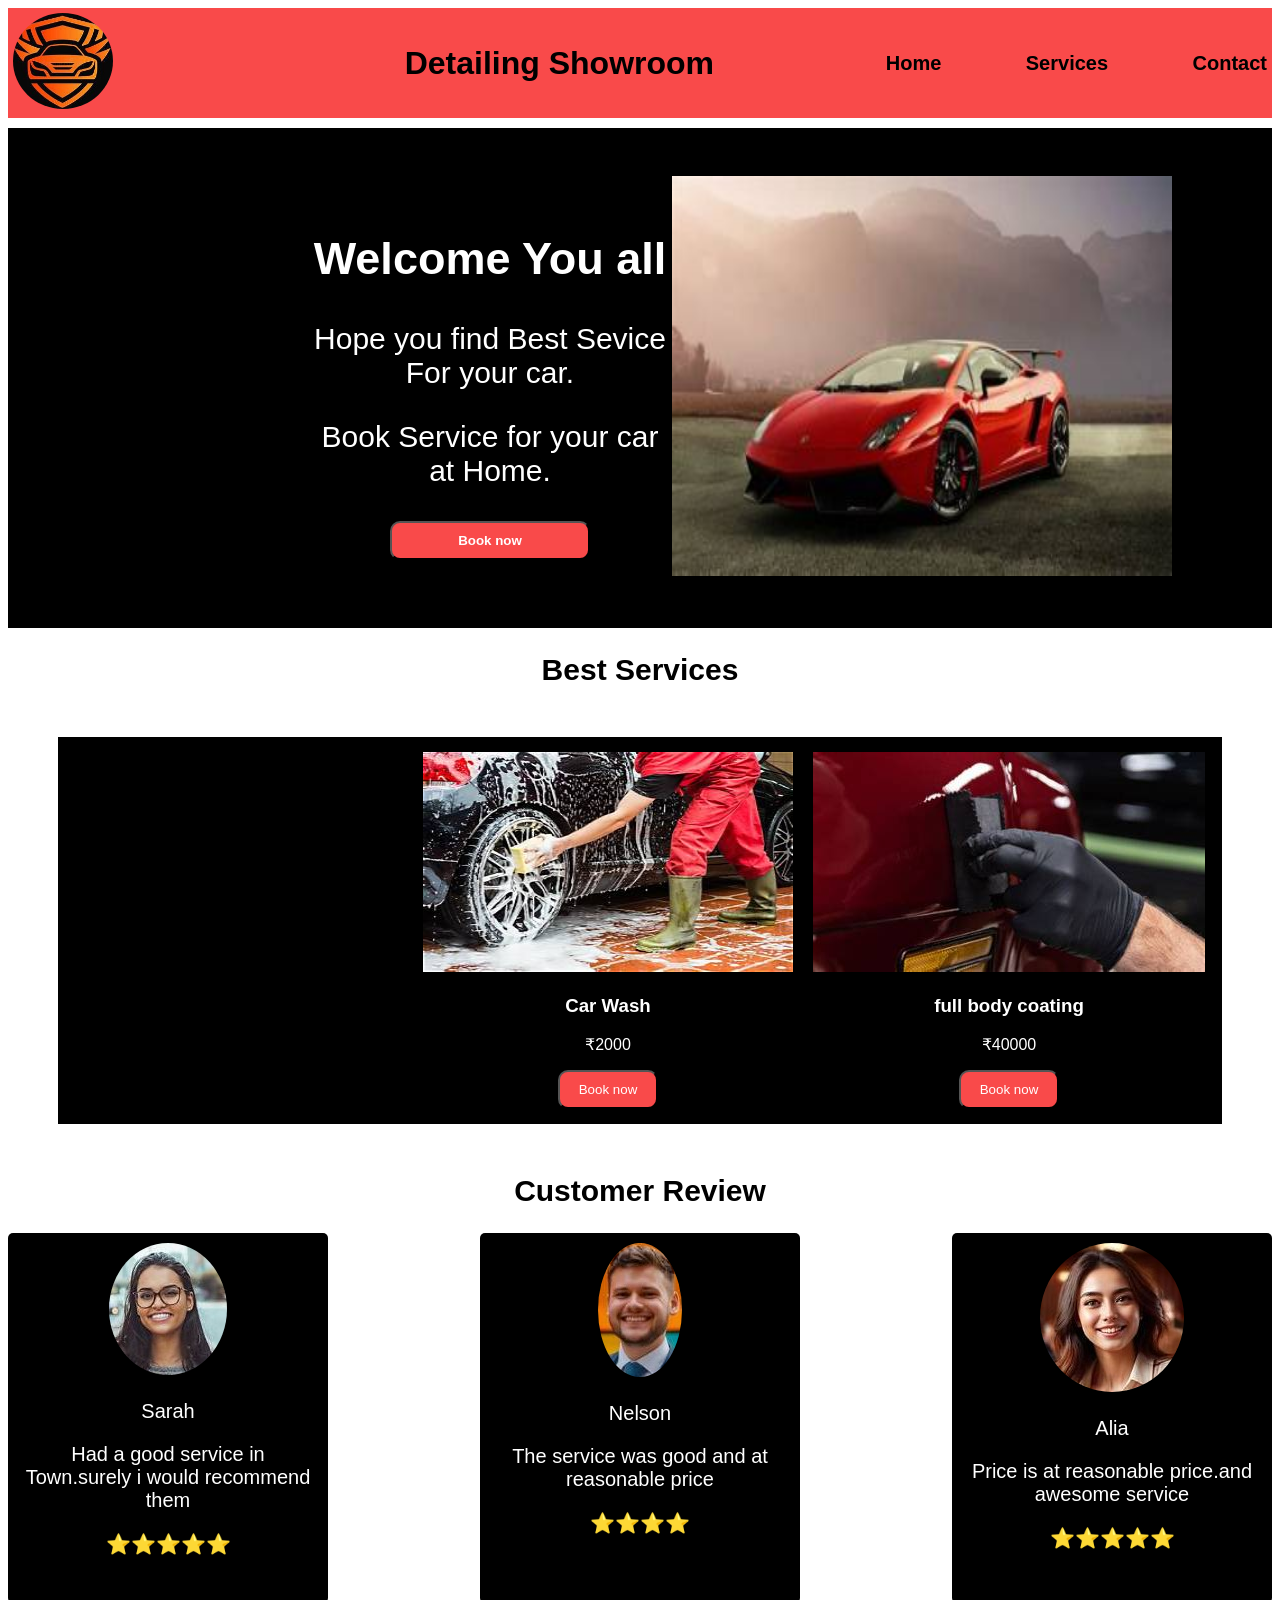
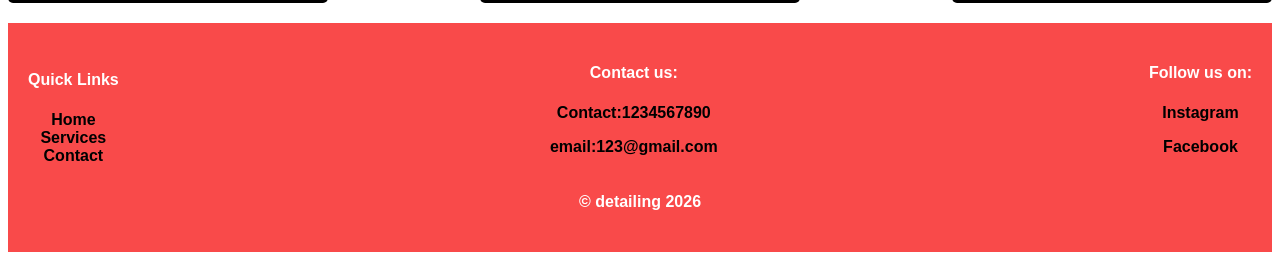
<file: index.html>
<!DOCTYPE html>
<html lang="en">
    <head>
        <meta charset="UTF-8">
        <meta name="viewport" content="width=device-width, initial-scale=1.0">
        <link rel="stylesheet" href="index.css">
    </head>
    <body>
        <title>detailing showroom</title>
        <header>
            <div>
                <img src="images\logo.jpeg" alt="logo" width="100">
            </div>
            <div>
                <h1>Detailing Showroom</h1>
            </div>
            <nav>
                <a href="index.html">Home</a>
                <a href="service.html">Services</a>
                <a href="contact.html">Contact</a>
            </nav>
        </header>
        <section class="banner-section">
            <div class="banner">
                <h1>Welcome You all</h1>
                <p>Hope you find Best Sevice For your car.</p>
                <p>Book Service for your car at Home.</p>
                <a href="home.html"><button>Book now</button></a>
            </div>
            <div class="banner1">
                <img src="images\car.jpeg" alt="carimg" width="500" height="400">
            </div>
        </section>

        <section class="best">
            <h2>Best Services</h2>
            <section class="best1">
                <div class="bestserv">
                    <img src="images\car wash.jpeg" alt="carwash" width="370" height="220">
                    <h3>Car Wash</h3>
                    <p>₹2000</p>
                    <button>Book now</button>
                </div>
                <div class="bestserv1">
                    <img src="images\coating.jpeg" alt="coating">
                    <h3>full body coating</h3>
                    <p>₹40000</p>
                    <button>Book now</button>
                </div>
            </section>

        </section>

        <section class="customer-section">
            <h2>Customer Review</h2>
            <div class="customer">
            <div class="customer1">
                <img src="images\per1.jpeg" alt="person1">
                <p>Sarah</p>
                <p>Had a good service in Town.surely i would recommend them</p>
                <p>⭐⭐⭐⭐⭐</p>
            </div>

            <div class="customer2">
                <img src="images\per2.jpeg" alt="person2">
                <P>Nelson</P>
                <p>The service was good and at reasonable price</p>
                <p>⭐⭐⭐⭐</p>
            </div>
            
            <div class="customer3">
                <img src="images\per3.jpeg" alt="person3">
                <p>Alia</p>
                <p>Price is at reasonable price.and awesome service</p>
                <P>⭐⭐⭐⭐⭐</P>
            </div>
            </div>
        </section>
        <footer>
            <div class="quick">
            <div>
                <h4>Quick Links</h4>
                <nav class="quick1">
                    <a href="index.html">Home</a>
                    <a href="service.html">Services</a>
                    <a href="contact.html">Contact</a>
                </nav>
            </div>
            <div>
                <h4>Contact us:</h4>
                <p>Contact:1234567890<p>
            <p>email:123@gmail.com<p>
            </div>
            <div>
                <h4>Follow us on:</h4>
                <p>Instagram</p>
                <P>Facebook</P>
            </div>
            </div>
            
            <h4 class="detail">© detailing 2026</h4>
        </footer>
    </body>
</html>
</file>
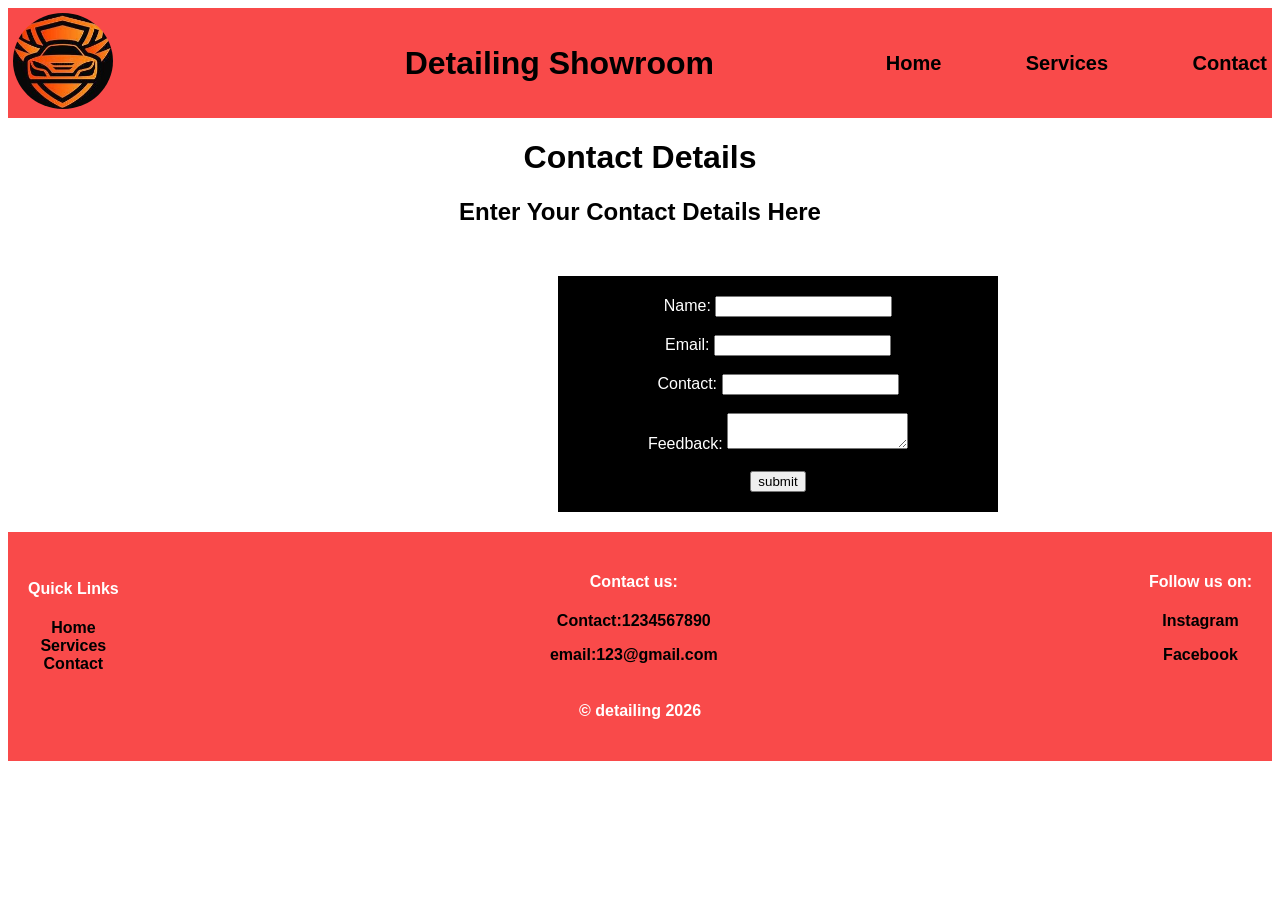
<file: contact.html>
<!DOCTYPE html>
<html lang="en">
    <head>
        <meta charset="UTF-8">
        <meta name="viewport" content="width=device-width, initial-scale=0.1">
        <link rel="stylesheet" href="index.css">
    </head>
    <body>
         <header>
            <div>
                <img src="images\logo.jpeg" alt="logo" width="100">
            </div>
            <div>
                <h1>Detailing Showroom</h1>
            </div>
            <nav>
                <a href="index.html">Home</a>
                <a href="service.html">Services</a>
                <a href="contact.html">Contact</a>
            </nav>
            </header>
            <h1 class="contact">Contact Details</h1>
            <h2 class="Enter">Enter Your Contact Details Here</h2>
            <form>
                <label input="name">Name:</label>
                <input type="text" id="name" name="name"><br><br>
                <label input="email">Email:</label>
                <input type="email" id="email" name="email"><br><br>
                <label type="contact">Contact:</label>
                <input type="numner" id="contact" name="contact"><br><br>
                <label type="address">Feedback:</label>
                <textarea id="feedback" name="feedback"></textarea><br><br>
                <button type="submit">submit</button>
            </form>
            <footer>
            <div class="quick">
            <div>
                <h4>Quick Links</h4>
                <nav class="quick1">
                    <a href="index.html">Home</a>
                    <a href="service.html">Services</a>
                    <a href="contact.html">Contact</a>
                </nav>
            </div>
            <div>
                <h4>Contact us:</h4>
                <p>Contact:1234567890<p>
            <p>email:123@gmail.com<p>
            </div>
            <div>
                <h4>Follow us on:</h4>
                <p>Instagram</p>
                <P>Facebook</P>
            </div>
            </div>
            
            <h4 class="detail">© detailing 2026</h4>
        </footer>
            </body>
            </html>
</file>
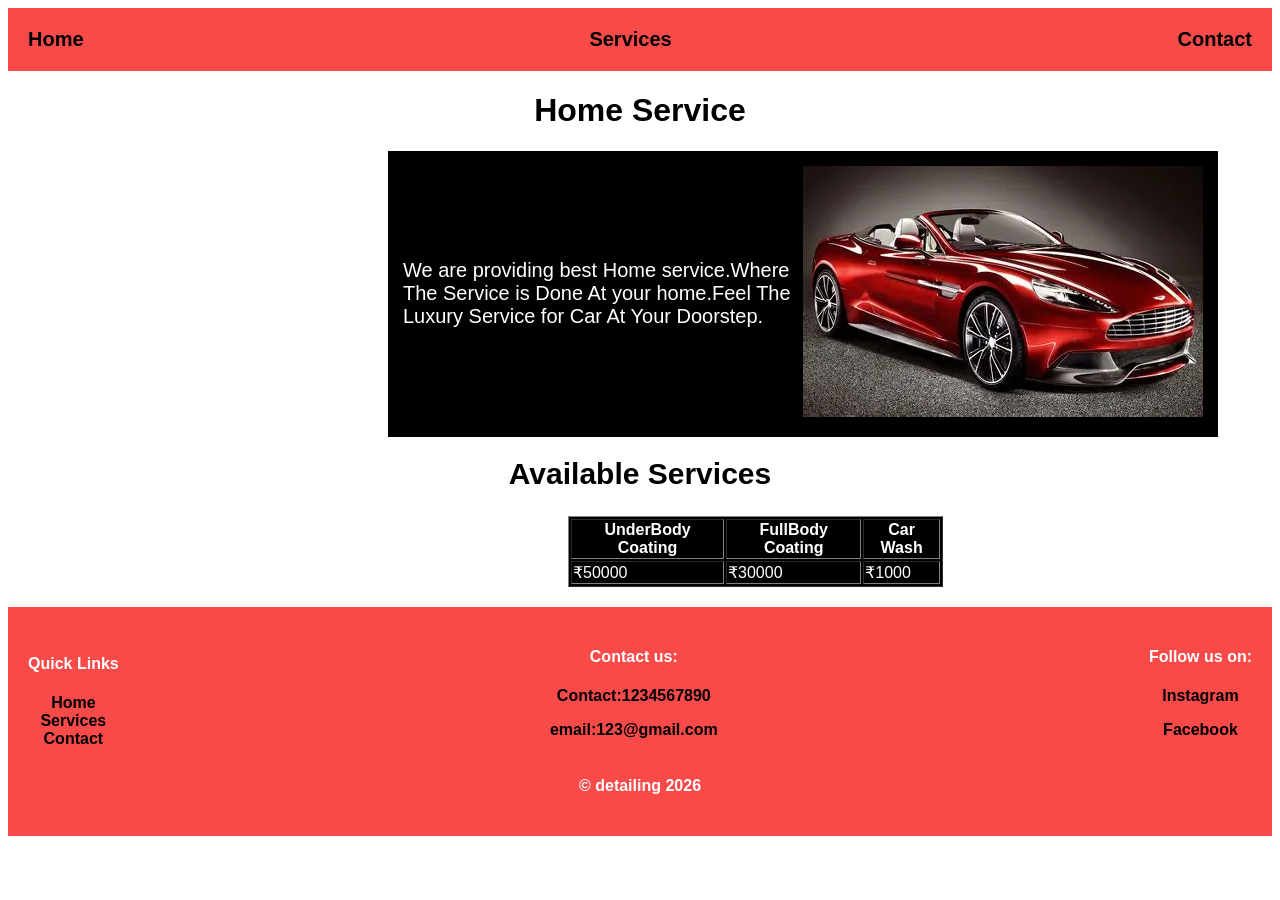
<file: home.html>
<!DOCTYPE html>
<html lang="en">
    <head>
        <meta charset="UTF-8">
        <meta name="viewport" content="width=device-width, initial-scale=1.0">
        <link rel="stylesheet" href="index.css">
    </head>
    <body>
        <nav class="home1">
                <a href="index.html">Home</a>
                <a href="service.html">Services</a>
                <a href="contact.html">Contact</a>
            </nav>
            <h1 class="home2">Home Service</h1>
            <section class="book-section">
                <section class="book1">
                    <div class="book2">
                <p>We are providing best Home service.Where The Service is Done At your home.Feel The Luxury Service for Car At Your Doorstep.</p>
                </div>
                <div class="book3">
                    <img src="images\homecar.webp" alt="homecar">
                </div>
                </section>
                <h2 class="available">Available Services</h2>
                <div class="table1">
                <table border="1">
                    <tr>
                        <th>UnderBody Coating</th>
                        <th>FullBody Coating</th>
                        <th>Car Wash</th>
                    </tr>
                    <tr>
                        <td>₹50000</td>
                        <td>₹30000</td>
                        <td>₹1000</td>
                    </tr>
                </table>
                </div>
            </section>
            <footer>
            <div class="quick">
            <div>
                <h4>Quick Links</h4>
                <nav class="quick1">
                    <a href="index.html">Home</a>
                    <a href="service.html">Services</a>
                    <a href="contact.html">Contact</a>
                </nav>
            </div>
            <div>
                <h4>Contact us:</h4>
                <p>Contact:1234567890<p>
            <p>email:123@gmail.com<p>
            </div>
            <div>
                <h4>Follow us on:</h4>
                <p>Instagram</p>
                <P>Facebook</P>
            </div>
            </div>
            
            <h4 class="detail">© detailing 2026</h4>
        </footer>
    </body>
</html>
</file>
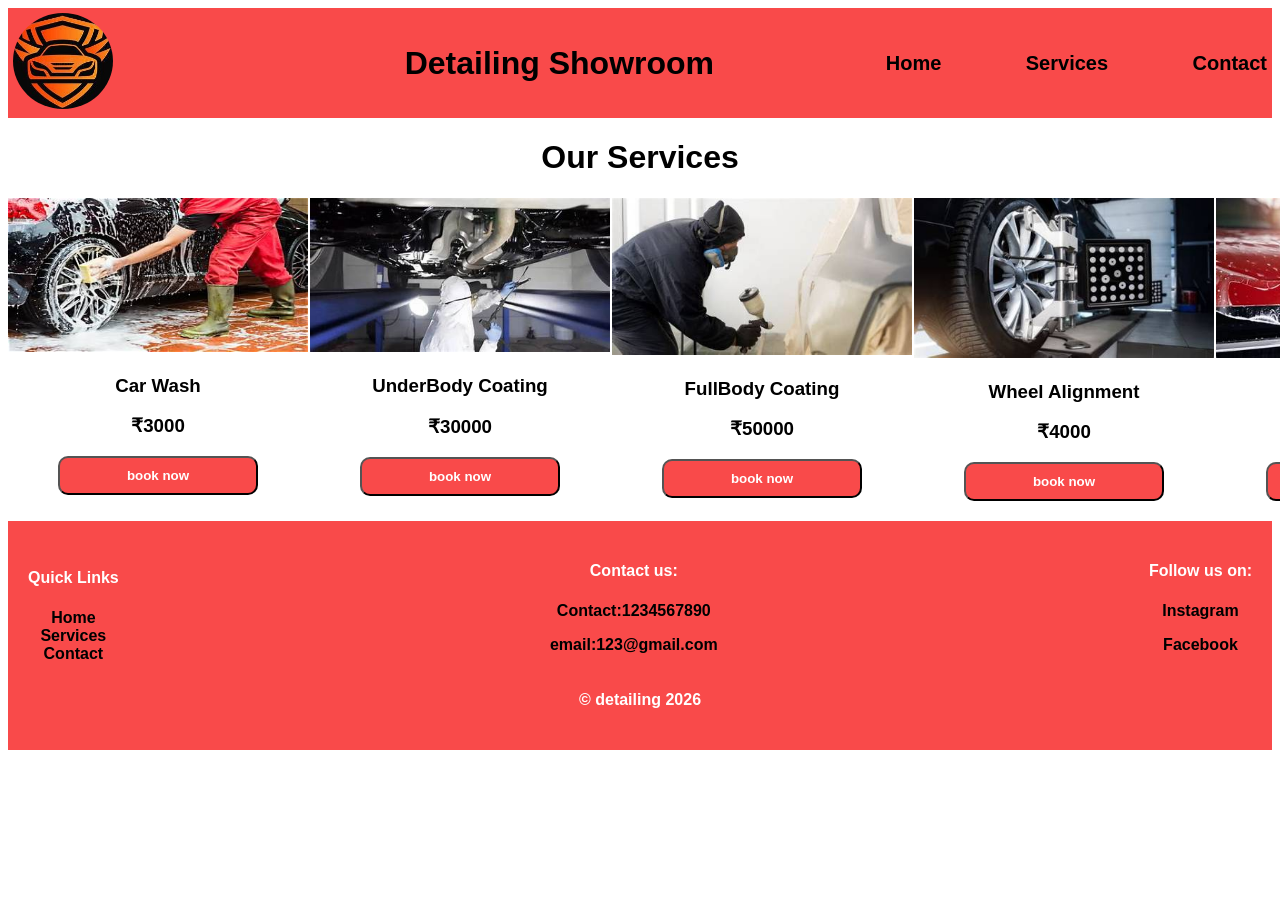
<file: service.html>
<!DOCTYPE html>
<html lang="en">
    <head>
        <meta charset="UTF-8">
        <meta name="viewport" content="width=device-width, initial-scale=0.1">
        <link rel="stylesheet" href="index.css">
    </head>
    <body>
         <header>
            <div>
                <img src="images\logo.jpeg" alt="logo" width="100">
            </div>
            <div>
                <h1>Detailing Showroom</h1>
            </div>
            <nav>
                <a href="index.html">Home</a>
                <a href="service.html">Services</a>
                <a href="contact.html">Contact</a>
            </nav>
        </header>
        <h1 class="serv">Our Services</h1>
        <section class="service1">
            <div class="service2">
                <div>
                    <img src="images\car wash.jpeg" alt="carwash1" width="300" height="154">
                    <h3>Car Wash</h3>
                    <h3>₹3000</h3>
                    <button>book now</button>
                </div>
                <div>
                    <img src="images\under body.jpeg" alt="underbody" width="300">
                    <h3>UnderBody Coating</h3>
                    <h3>₹30000</h3>
                    <button>book now</button>
                </div>
                <div>
                    <img src="images\fullbody.jpeg" alt="fullbody" width="300">
                    <h3>FullBody Coating</h3>
                    <h3>₹50000</h3>
                    <button>book now</button>
                </div>
                <div>
                    <img src="images\wheelalign.jpeg" alt="wheelalign" width="300" height="160">
                    <h3>Wheel Alignment</h3>
                    <h3>₹4000</h3>
                    <button>book now</button>
                </div>
                <div>
                    <img src="images\ppf.jpeg" alt="ppfimg" width="300" height="160">
                    <h3>PPF</h3>
                    <h3>₹10000</h3>
                    <button>book now</button>
                </div>
            </div>
        </section>
        <footer>
            <div class="quick">
            <div>
                <h4>Quick Links</h4>
                <nav class="quick1">
                    <a href="index.html">Home</a>
                    <a href="service.html">Services</a>
                    <a href="contact.html">Contact</a>
                </nav>
            </div>
            <div>
                <h4>Contact us:</h4>
                <p>Contact:1234567890<p>
            <p>email:123@gmail.com<p>
            </div>
            <div>
                <h4>Follow us on:</h4>
                <p>Instagram</p>
                <P>Facebook</P>
            </div>
            </div>
            
            <h4 class="detail">© detailing 2026</h4>
        </footer>
    </body>
</html>
</file>
<file: index.css>
*{
    font-family: Arial,sans-serif;
}
header{
    display:flex;
    justify-content: space-between;
    align-items: center;
    background-color: #f94a4a;
    height:100px;
    padding:5px;
}
header nav a{
    text-decoration: none;
    margin-left: 80px;
    font-size: 20px;
    color:black;
    font-weight: bold;
}
header nav a:hover{
    background-color: white;
    padding:10px;
    border-radius: 10px;
}
header div img{
     border-radius: 50%;
}
header div h1{
    margin-left: 200px;
}
.banner-section{
    display: flex;
    justify-content: space-between;
    align-items: center;
    text-align: center;
    margin-top: 10px;
    background-color: black;
    color: white;
    height:500px;
}
.banner{
    margin-left: 300px;
    font-size: 30px;
}
.banner1{
    margin-right: 100px;
}
.banner button{
       width:200px;
       padding:10px;
       border-radius: 10px;
       font-weight: bold;
       background-color: #f94a4a;
       color: white;
}
.best{
    margin-top: 10px;
    text-align: center;
}
.best h2{
    font-size: 30px;
}
.best1{
    display:flex;
    justify-content: space-between;
    align-items: center;
    margin: 50px;
    background-color: black;
    color:white;
    padding:15px;
    gap:20px;
}
.bestserv{
    margin-left: 350px;
    transition:0.3s;
}
.bestserv:hover{
    transform: scale(1.1);
}
.bestserv1{
    margin-right: 300px;
    transition: 0.3s;
}
.bestserv1:hover{
    transform:scale(1.1);
}
.bestserv button{
    width:100px;
    padding:10px;
    background-color: #f94a4a;
    color:white;
     font-size: bold;
     border-radius: 10px;
}
.bestserv1 button{
    width:100px;
    padding:10px;
    background-color: #f94a4a;
    color:white;
     font-size: bold;
     border-radius: 10px;
}
.bestserv button:hover{
    cursor: pointer;
}
.bestserv1 button:hover{
    cursor:pointer;
}
.customer-section{
    text-align: center;
    margin-top: 10px;
}
.customer-section{
    font-size: 20px;
}
.customer{
    display: flex;
    justify-content: space-between;
}
.customer img{
    border-radius: 50%;
}
.customer1{
    background-color: black;
    color:white;
    padding:10px;
    border-radius: 5px;
    width:300px;
    font-size: 20px;
    height:350px;
}
.customer2{
    background-color: black;
    color:white;
    padding:10px;
    border-radius: 5px;
    font-size: 20px;
    height:350px;
    width:300px;
}
.customer3{
    background-color: black;
    color:white;
    padding:10px;
    border-radius: 5px;
    width:300px;
    height:350px;
    font-size: 20px;
}
footer{
    text-align: center;
    background-color: #f94a4a;
    padding:20px;
    margin-top: 20px;
}
footer p{
    font-weight: bold;
}
.home1{
    background-color: #f94a4a;
    text-align: center;
    display: flex;
    justify-content: space-between;
    align-items: center;
}
.home1 a{
    text-decoration: none;
    justify-content: space-between;
    align-items: center;
    color: black;
    font-size: 20px;
    padding:20px;
    font-weight: bold;
}
.home2{
    text-align: center;
}
.book1{
    display: flex;
    justify-content: space-between;
    align-items: center;
    width:800px;
    font-size:20px;
    margin-left: 380px;
    background-color: black;
    color:white;
    padding:15px;
}
.available{
    text-align: center;
    margin-top: 20px;
    font-size: 30px;
}
.table1{
    margin-left:560px;
    background-color: black;
    color:white;
    width:375px;
}
.service2{
    display: flex;
    gap:2px;
    text-align: center;
}
.service2 button{
    width:200px;
    padding:10px;
    background-color: #f94a4a;
    color:white;
    border-radius: 10px;
    font-weight:bold;
}
.serv{
    text-align: center;
}
.contact{
    text-align: center;
}
.Enter{
    text-align: center;
}
form{
    text-align: center;
    margin-top: 50px;
    background-color: black;
    color:white;
    padding:20px;
    width:400px;
    margin-left: 550px;
}


@media (max-width: 768px) {
    header {
        height: auto;
        flex-direction: column;
        padding: 15px;
        text-align: center;
    }

    header div h1 {
        margin-left: 0;
        font-size: 25px;
    }

    header nav a {
        margin-left: 10px;
        font-size: 16px;
    }

    .banner-section {
        flex-direction: column;
        height: auto;
        padding: 30px 15px;
    }

    .banner {
        margin-left: 0;
        font-size: 20px;
    }

    .banner1 {
        margin-right: 0;
    }

    .banner1 img {
        width: 100%;
        height: auto;
        max-width: 500px;
    }

    
    .best1 {
        flex-direction: column;
        margin: 20px;
    }

    .bestserv,
    .bestserv1 {
        margin-left: 0;
        margin-right: 0;
    }

    .bestserv img,
    .bestserv1 img {
        width: 100%;
        height: auto;
    }

   
    .customer {
        flex-direction: column;
        align-items: center;
        gap: 20px;
    }

    .customer1,
    .customer2,
    .customer3 {
        width: 80%;
        height: auto;
    }

    /* Home Service */
    .home1 {
        flex-direction: column;
    }

    .home1 a {
        padding: 10px;
    }

    .book1 {
        flex-direction: column;
        width: auto;
        margin-left: 20px;
        margin-right: 20px;
    }

    .book3 img {
        width: 100%;
        height: auto;
    }

   
    .table1 {
        margin-left: auto;
        margin-right: auto;
        width: 90%;
        overflow-x: auto;
    }

    table {
        width: 100%;
    }

    .service2 {
        flex-direction: column;
        align-items: center;
        gap: 20px;
    }

    .service2 img {
        width: 90%;
        height: auto;
    }

    
    form {
        width: 80%;
        margin-left: auto;
        margin-right: auto;
    }

    form input,
    form textarea {
        width: 90%;
        box-sizing: border-box;
    }

}
.quick{
    display: flex;
    justify-content: space-between;
    align-items: center;
}
.quick h4{
    color:white;
}
.detail{
    color:white;
}

@media (max-width: 768px) {
    .quick {
        flex-direction: column;
        text-align: center;
        gap: 20px;
    }

    .detail {
        margin-left: 0;
        text-align: center;
    }
}


@media (max-width: 480px) {
    .quick {
        flex-direction: column;
        align-items: center;
        text-align: center;
        gap: 15px;
    }

    .quick h4 {
        margin-bottom: 10px;
    }

    .detail {
        margin-left: 0;
        text-align: center;
        font-size: 14px;
    }

    .quick nav {
        display: flex;
        flex-direction: column;
        gap: 8px;
    }
}
.quick1 a{
    text-decoration: none;
    color: black;
    font-weight: bold;
}
.quick1{
    display: flex;
    flex-direction: column;
}
</file>
